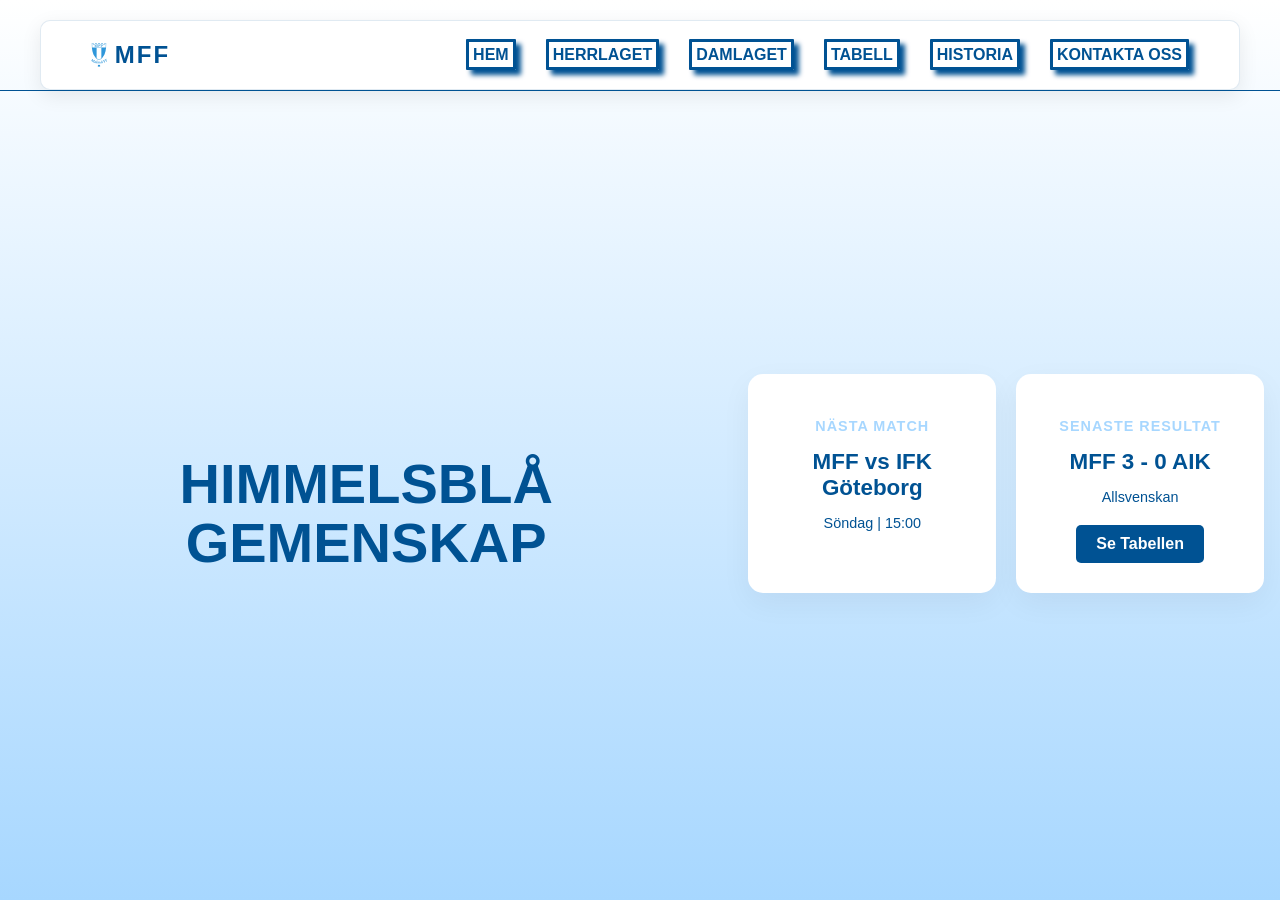
<file: index.html>
<!DOCTYPE html>
<html lang="sv">

<head>
    <meta charset="UTF-8">
    <meta name="viewport" content="width=device-width, initial-scale=1.0">
    <title>Malmö FF - Officiell Supportersida</title>
    <link rel="stylesheet" href="Huvudsida.css">
</head>

<body class="Huvudsida">
    <header>
        <nav class="navbar"> <!-- Använder nav och ul för att de är en lista av länkar -->
            <div class="loga">
                <img src="Bilder/Malmo_FF_logo.svg" alt="MFF Logga" class="loga-bild">
                MFF</div>
            <ul>
                <li><a href="index.html" class="knappar">Hem</a></li>
                <li><a href="herrlag.html" class="knappar">Herrlaget</a></li>
                <li><a href="damlaget.html" class="knappar">Damlaget</a></li>
                <li><a href="resultat.html" class="knappar">Tabell</a></li>
                <li><a href="historia.html" class="knappar">Historia</a></li>
                <li><a href="kontakta.html" class="knappar">Kontakta oss</a></li>
            </ul>
        </nav>
    </header>
    <hr>
    <main class="huvud-sektion">
        <h1 class="title">HIMMELSBLÅ GEMENSKAP</h1>


        <div class="info">
            <div class="kort">
                <h3>NÄSTA MATCH</h3>
                <p class="match-info">MFF vs IFK Göteborg</p>
                <p class="datum">Söndag | 15:00</p>
            </div>

            <div class="kort">
                <h3>SENASTE RESULTAT</h3>
                <p class="match-info">MFF 3 - 0 AIK</p>
                <p class="datum">Allsvenskan</p>
                <a href="resultat.html" class="knapp">Se Tabellen</a>
            </div>
        </div>
    </main>
</body>

</html>
</file>
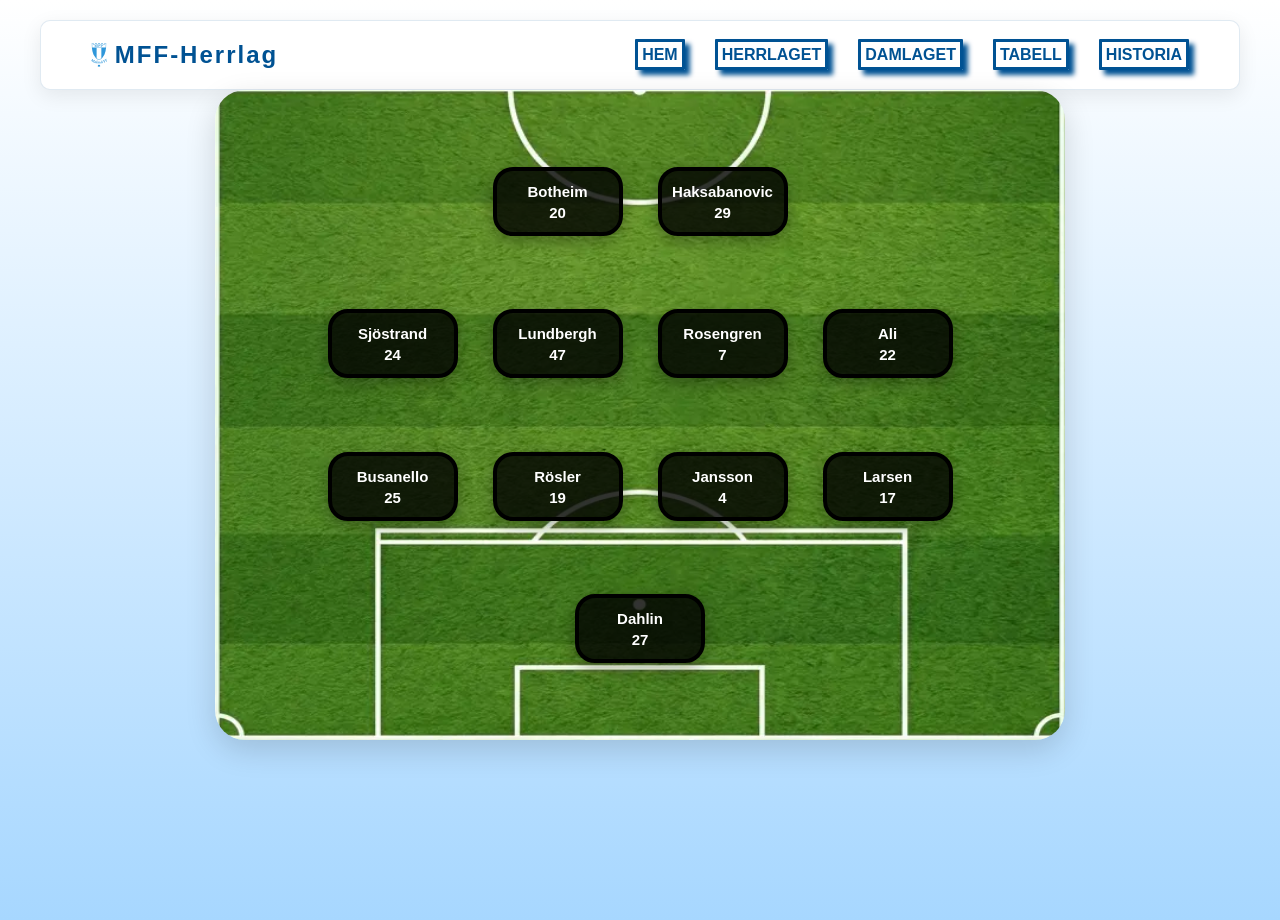
<file: herrlag.html>
<!DOCTYPE html>
<html lang="sv">

<head>
    <meta charset="UTF-8">
    <meta name="viewport" content="width=device-width, initial-scale=1.0">
    <title>MFF Herrlag - Spelartrupp</title>
    <link rel="stylesheet" href="fotbollslag.css">
</head>

<body>

    <header>
        <nav class="navbar">
            <div class="loga">
                <img src="Bilder/Malmo_FF_logo.svg" alt="MFF Logga" class="loga-bild">
                MFF-Herrlag
            </div>
            <ul>
                <li><a href="index.html" class="knappar">Hem</a></li>
                <li><a href="herrlag.html" class="knappar">Herrlaget</a></li>
                <li><a href="damlaget.html" class="knappar">Damlaget</a></li>
                <li><a href="resultat.html" class="knappar">Tabell</a></li>
                <li><a href="historia.html" class="knappar">Historia</a></li>
            </ul>
        </nav>
    </header>

    <div class="team-area">
        <div class="rad">
            <div class="anfallare">
                <p>Botheim</p>
                <div class="nummer"><p>20</p></div>
            </div>
            <div class="anfallare">
                <p>Haksabanovic</p>
                <div class="nummer"><p>29</p></div>
            </div>
        </div>

        <div class="rad">
            <div class="mittfältare">
                <p>Sjöstrand</p>
                <div class="nummer"><p>24</p></div>
            </div>
            <div class="mittfältare">
                <p>Lundbergh</p>
                <div class="nummer"><p>47</p></div>
            </div>
            <div class="mittfältare">
                <p>Rosengren</p>
                <div class="nummer"><p>7</p></div>
            </div>
            <div class="mittfältare">
                <p>Ali</p>
                <div class="nummer"><p>22</p></div>
            </div>
        </div>

        <div class="rad">
            <div class="försvarare">
                <p>Busanello</p>
                <div class="nummer"><p>25</p></div>
            </div>
            <div class="försvarare">
                <p>Rösler</p>
                <div class="nummer"><p>19</p></div>
            </div>
            <div class="försvarare">
                <p>Jansson</p>
                <div class="nummer"><p>4</p></div>
            </div>
            <div class="försvarare">
                <p>Larsen</p>
                <div class="nummer"><p>17</p></div>
            </div>
        </div>

        <div class="rad">
            <div class="målvakt">
                <p>Dahlin</p>
                <div class="nummer"><p>27</p></div>
            </div>
        </div>
    </div>

</body>
</html>
</file>
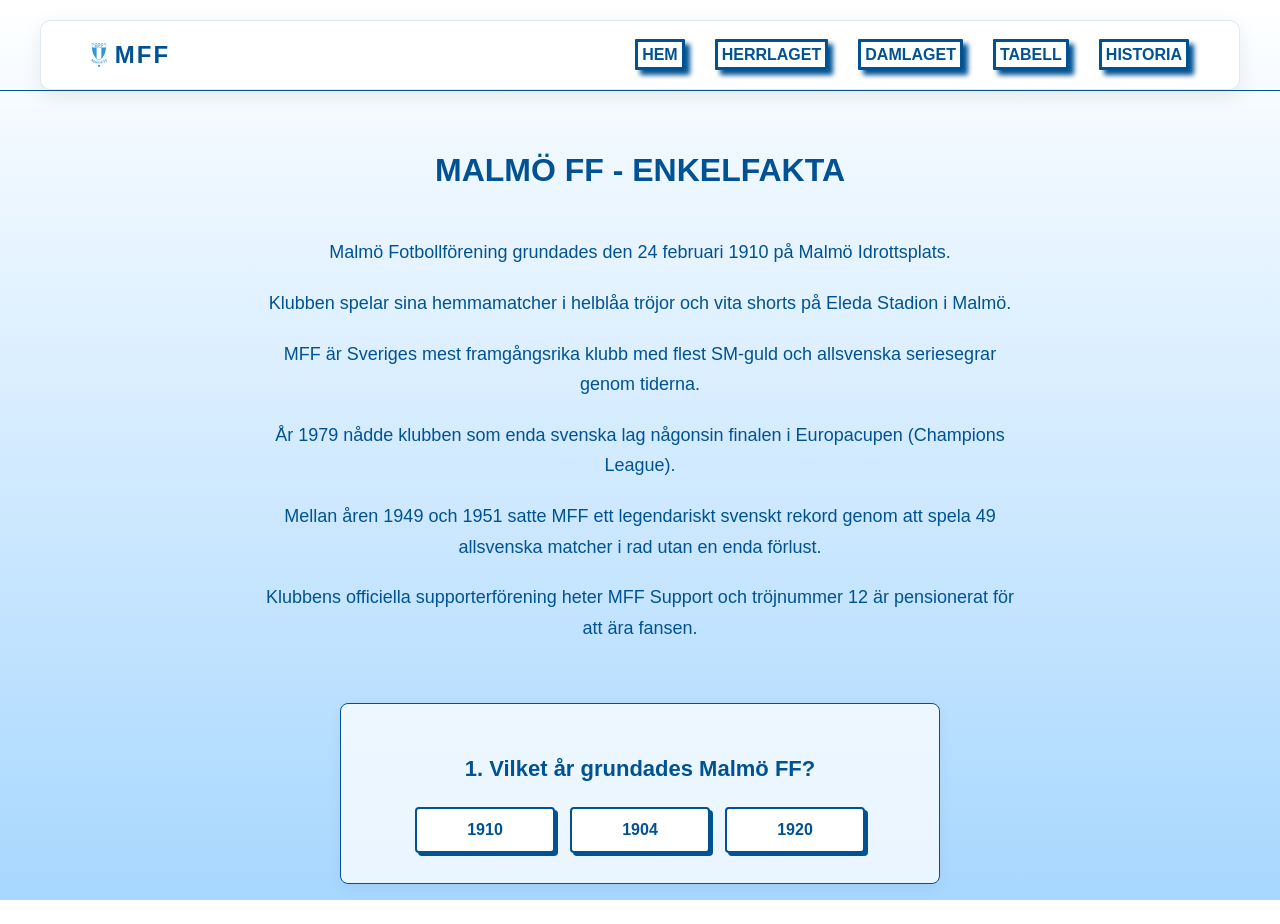
<file: historia.html>
<!DOCTYPE html>
<html lang="sv">

<head>
    <meta charset="UTF-8">
    <meta name="viewport" content="width=device-width, initial-scale=1.0">
    <title>Malmö FF - Historia & Quiz</title>
    <link rel="stylesheet" href="historia.css">
</head>

<body class="Huvudsida">
    <header>
        <nav class="navigering"> 
            <div class="logotyp">
                <img src="Bilder/Malmo_FF_logo.svg" alt="MFF Logga" class="logotyp-bild">
                MFF
            </div>
            <ul>
                <li><a href="index.html" class="menyknappar">Hem</a></li>
                <li><a href="herrlag.html" class="menyknappar">Herrlaget</a></li>
                <li><a href="damlaget.html" class="menyknappar">Damlaget</a></li>
                <li><a href="resultat.html" class="menyknappar">Tabell</a></li>
                <li><a href="historia.html" class="menyknappar">Historia</a></li>
            </ul>
        </nav>
    </header>
    <hr>

    <main class="text-centrerad">
        <h1>Malmö FF - Enkelfakta</h1>
        
        <div class="fakta-text">
            <p>Malmö Fotbollförening grundades den 24 februari 1910 på Malmö Idrottsplats.</p>
            <p>Klubben spelar sina hemmamatcher i helblåa tröjor och vita shorts på Eleda Stadion i Malmö.</p>
            <p>MFF är Sveriges mest framgångsrika klubb med flest SM-guld och allsvenska seriesegrar genom tiderna.</p>
            <p>År 1979 nådde klubben som enda svenska lag någonsin finalen i Europacupen (Champions League).</p>
            <p>Mellan åren 1949 och 1951 satte MFF ett legendariskt svenskt rekord genom att spela 49 allsvenska matcher i rad utan en enda förlust.</p>
            <p>Klubbens officiella supporterförening heter MFF Support och tröjnummer 12 är pensionerat för att ära fansen.</p>
        </div>

        <div class="quiz-sektion">
            <div id="quiz-container">
                <h3 id="fraga-text">Laddar fråga...</h3>
                <div id="alternativ-box" class="knapp-grupp"></div>
            </div>

            <button id="nasta-knapp" class="menyknappar" onclick="nastaFraga()" style="margin-top: 20px; display: none;">Nästa fråga</button>

            <div id="resultat-box" style="display: none; margin-top: 20px;">
                <h2>Quizet är klart!</h2>
                <p>Antal rätt: <strong id="text-ratt" style="color: green;">0</strong></p>
                <p>Antal fel: <strong id="text-fel" style="color: red;">0</strong></p>
                
                <button class="menyknappar" onclick="nollstallQuiz()" style="margin-top: 15px; cursor: pointer;">Gör om testet</button>
            </div>
        </div>
    </main>

    <script src="quiz.js"></script>
</body>
</html>
</file>
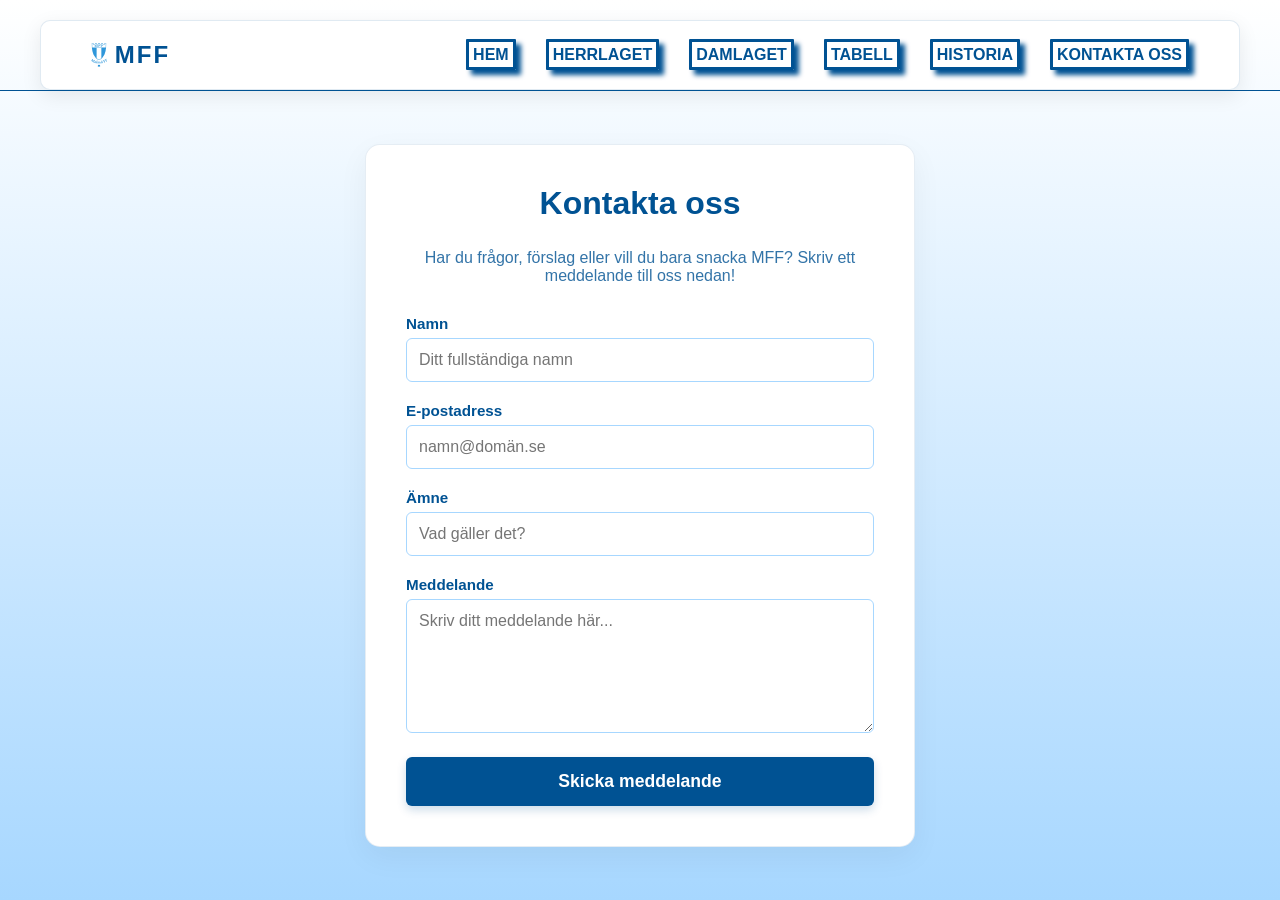
<file: kontakta.html>
<!DOCTYPE html>
<html lang="sv">

<head>
    <meta charset="UTF-8">
    <meta name="viewport" content="width=device-width, initial-scale=1.0">
    <title>Kontakta Malmö FF Supportersida</title>
    <link rel="stylesheet" href="kontakta.css">
    <script src="kontakta.js" defer></script>
</head>

<body class="kontaktsida">
    <header>
        <nav class="navigering">
            <div class="logotyp">
                <img src="Bilder/Malmo_FF_logo.svg" alt="MFF Logga" class="logotyp-bild">
                MFF
            </div>
            <ul>
                <li><a href="index.html" class="menyknappar">Hem</a></li>
                <li><a href="herrlag.html" class="menyknappar">Herrlaget</a></li>
                <li><a href="damlaget.html" class="menyknappar">Damlaget</a></li>
                <li><a href="resultat.html" class="menyknappar">Tabell</a></li>
                <li><a href="historia.html" class="menyknappar">Historia</a></li>
                <li><a href="kontakta.html" class="menyknappar">Kontakta oss</a></li>
            </ul>
        </nav>
    </header>
    <hr>

    <main class="huvud-sektion">
        <div class="formular-box">
            <h2>Kontakta oss</h2>
            <p class="formular-info">Har du frågor, förslag eller vill du bara snacka MFF? Skriv ett meddelande till oss nedan!</p>
            
            <form id="kontakt-formular">
                <div class="formular-grupp">
                    <label for="namn">Namn</label>
                    <input type="text" id="namn" required placeholder="Ditt fullständiga namn">
                </div>

                <div class="formular-grupp">
                    <label for="epost">E-postadress</label>
                    <input type="email" id="epost" required placeholder="namn@domän.se">
                </div>

                <div class="formular-grupp">
                    <label for="amne">Ämne</label>
                    <input type="text" id="amne" required placeholder="Vad gäller det?">
                </div>

                <div class="formular-grupp">
                    <label for="meddelande">Meddelande</label>
                    <textarea id="meddelande" rows="6" required placeholder="Skriv ditt meddelande här..."></textarea>
                </div>

                <button type="submit" class="skicka-knapp">Skicka meddelande</button>
            </form>
        </div>
    </main>
</body>

</html>
</file>
<file: Huvudsida.css>
* {
    box-sizing: border-box;
}

body {
    background: linear-gradient(white, rgba(167, 215, 255, 1.0)); /*blandar färgen*/
    background-size: cover;
    background-repeat: no-repeat;
    min-height: 100vh;
    margin: 0;
    font-family: 'Segoe UI', Tahoma, Geneva, Verdana, sans-serif;
    color: #005293;
    overflow-x: hidden;
}

hr {
    width: 100%;
    border: none;
    border-top: 1px solid #005293;
    margin: 0;
}

.Huvudsida {
    display: flex;
    flex-direction: column;
    height: 100%;
}

.knappar{
    border-style: solid;
    border-radius: 1px;
    padding: 4px;
    box-shadow: 5px 5px 5px; /* Lägger till en skugga på knapparna */
}

.knappar:hover{
    background-color: darkblue;
    color: white;
}/*färgar knapparna när man trycker på dem*/


.navbar {
    display: flex;
    justify-content: space-between;
    align-items: center;
    flex-wrap: wrap;
    gap: 16px;
    padding: 20px 50px;
    background-color: #ffffff;
    margin: 20px 40px 0;
    border-radius: 10px;
    box-shadow: 0 6px 20px rgba(0, 0, 0, 0.08);
    border: 1px solid rgba(0, 82, 147, 0.12);
}

/* Ändrad för att lägga bild och text snyggt bredvid varandra */
.navbar .loga {
    font-size: 24px;
    font-weight: 900;
    letter-spacing: 2px;
    display: flex;
    align-items: center;
    gap: 8px; /* Avstånd mellan bilden och texten MFF */
}

/* Ny regel: Gör så att bilden anpassar sig perfekt till textens höjd */
.loga-bild {
    height: 1em; /* "1em" betyder exakt samma höjd som texten runt omkring! */
    width: auto;  /* Behåller bildens korrekta proportioner i bredd */
}

.navbar ul {
    list-style: none;
    display: flex;
    flex-wrap: wrap;
    justify-content: center;
    gap: 16px 30px;
    margin: 0;
    padding: 0;
}

.navbar a {
    text-decoration: none;
    color: #005293;
    font-weight: 600;
    text-transform: uppercase;
}

.navbar a.active {
    border-bottom: 2px solid #005293;
}


.huvud-sektion {
    flex: 1;
    display: flex;
    align-items: center;
    justify-content: center;
    text-align: center;
}

.title {
    font-size: 3.5rem;
    line-height: 1.05;
    margin-bottom: 0;
    font-weight: 900;
}

.undertext {
    font-size: 1.2rem;
    margin-bottom: 40px;
    opacity: 0.8;
}

/* De vita korten på framsidan */
.info {
    display: flex;
    flex-direction: row;
    flex-wrap: nowrap;
    gap: 20px;
    justify-content: center;
    padding: 0 16px 24px;
}

.kort {
    background: white;
    padding: 30px;
    border-radius: 15px;
    box-shadow: 0 10px 30px rgba(0,0,0,0.05);
    width: min(250px, 100%);
}

.kort h3 {
    font-size: 0.9rem;
    letter-spacing: 1px;
    margin-bottom: 15px;
    color: #a7d7ff; /* Ljusblå rubrik inuti korten */
}

.match-info {
    font-size: 1.4rem;
    font-weight: bold;
    margin: 5px 0;
}

.datum {
    font-size: 0.9rem;
    margin-bottom: 20px;
}

.knapp {
    display: inline-block;
    background-color: #005293;
    color: white;
    padding: 10px 20px;
    border-radius: 5px;
    text-decoration: none;
    font-weight: bold;
    transition: 0.3s;
}
/*skugga till kanpparna*/
.knapp:hover {
    background-color: #003d6d;
    transform: translateY(-2px);
}

@media (max-width: 900px) {
    .navbar {
        margin: 16px 16px 0;
        padding: 18px 20px;
    }

    .title {
        font-size: 2.4rem;
    }
}

@media (max-width: 640px) {
    .navbar {
        justify-content: center;
        text-align: center;
        flex-direction: column; /* Staplar loggan och listan */
        gap: 12px;
    }

    /* Centrerar även loggan och bilden i mobilvyn */
    .navbar .loga {
        justify-content: center;
    }

    /* Tvingar meny-listans knappar att hamna under varandra på mobilen */
    .navbar ul {
        width: 100%;
        flex-direction: column;
        gap: 12px;
    }

    /* Gör knapparna bredare så de passar mobilmenyn bättre */
    .knappar {
        display: block;
        padding: 10px;
        box-shadow: none; /* Tar bort 3D-skuggan på mobilen */
        border-radius: 5px;
    }

    .huvud-sektion {
        flex-direction: column;
        align-items: center;
        gap: 16px;
        padding: 24px 12px 24px;
    }

    .info {
        flex-direction: column;
        flex-wrap: wrap;
        align-items: center;
        width: 100%;
    }

    .kort {
        width: 100%;
        max-width: 320px;
    }

    .title {
        font-size: 1.9rem;
        line-height: 1.1;
        max-width: 320px;
        margin: 0 auto 8px;
        padding: 0 8px;
    }
}
</file>
<file: fotbollslag.css>
* {
    box-sizing: border-box;
}

.huvud-sektion {
    flex: 1;
    display: flex;
    flex-direction: column;
    align-items: center;      
    justify-content: center;  
    padding: 40px 20px;
    width: 100%;
}

/* Fotbollsplanen */
.team-area {
    background-image: url("Bilder/fotbollsplan.png");
    background-position: center;
    background-repeat: no-repeat;
    background-size: 100% 100%;
    padding: 50px 20px;
    width: 100%;
    max-width: 800px;         /* Hindrar planen från att bli för bred */
    height: 650px;            
    border-radius: 30px;
    display: flex;
    flex-direction: column;
    justify-content: space-around; /* Sprider ut raderna (anfall, mittfält etc.) jämnt */
    margin: 0 auto;           /* Tvingar webbläsaren att centrera boxen */
    box-shadow: 0 10px 30px rgba(0, 0, 0, 0.15);
}

/* Raderna med spelare */
.rad {
    display: flex;
    justify-content: center;  /* Centrerar spelarkorten inuti varje rad */
    align-items: center;
    gap: 35px;                /* Avstånd mellan spelarna */
    width: 100%;
}

body {
    background: linear-gradient(white, rgba(167, 215, 255, 1.0)); /*blandar färgen*/
    background-size: cover;
    background-repeat: no-repeat;
    min-height: 100vh;
    margin: 0;
    font-family: 'Segoe UI', Tahoma, Geneva, Verdana, sans-serif;
    color: #005293;
    overflow-x: hidden;
}

hr {
    width: 100%;
    border: none;
    border-top: 1px solid #005293;
    margin: 0;
}

.Huvudsida {
    display: flex;
    flex-direction: column;
    height: 100%;
}

.knappar{
    border-style: solid;
    border-radius: 1px;
    padding: 4px;
    box-shadow: 5px 5px 5px; /* Lägger till en skugga på knapparna */
}

.knappar:hover{
    background-color: darkblue;
    color: white;
}/*färgar knapparna när man trycker på dem*/


.navbar {
    display: flex;
    justify-content: space-between;
    align-items: center;
    flex-wrap: wrap;
    gap: 16px;
    padding: 20px 50px;
    background-color: #ffffff;
    margin: 20px 40px 0;
    border-radius: 10px;
    box-shadow: 0 6px 20px rgba(0, 0, 0, 0.08);
    border: 1px solid rgba(0, 82, 147, 0.12);
}


.navbar .loga {
    font-size: 24px;
    font-weight: 900;
    letter-spacing: 2px;
    display: flex;
    align-items: center; 
    gap: 8px; /* Lägger till lite utrymme mellan loggan och texten */
}

/*  Gör så att bilden anpassar sig perfekt till textens höjd */
.loga-bild {
    height: 1em; 
    width: auto;  /* Behåller bildens korrekta proportioner i bredd */
}

.navbar ul {
    list-style: none;
    display: flex;
    flex-wrap: wrap;
    justify-content: center;
    gap: 16px 30px;
    margin: 0;
    padding: 0;
}

.navbar a {
    text-decoration: none;
    color: #005293;
    font-weight: 600;
    text-transform: uppercase;
}

.navbar a.active {
    border-bottom: 2px solid #005293;
}


.huvud-sektion {
    flex: 1;
    display: flex;
    align-items: center;
    justify-content: center;
    text-align: center;
    padding: 40px 20px; 
}

.title {
    font-size: 3.5rem;
    line-height: 1.05;
    margin-bottom: 0;
    font-weight: 900;
}

.undertext {
    font-size: 1.2rem;
    margin-bottom: 40px;
    opacity: 0.8;
}

.knapp {
    display: inline-block;
    background-color: #005293;
    color: white;
    padding: 10px 20px;
    border-radius: 5px;
    text-decoration: none;
    font-weight: bold;
    transition: 0.3s;
}
/*skugga till kanpparna*/
.knapp:hover {
    background-color: #003d6d;
    transform: translateY(-2px);
}


.team-area {
    background-image: url("Bilder/Fotbollsplan.webp");
    background-position: center;
    background-repeat: no-repeat;
    background-size: 100% 100%;
    padding: 40px 20px;
    width: 100%;
    max-width: 850px; /* Hindrar fotbollsplanen från att dras ut och bli för bred */
    height: 650px;    /* Ger en bra proportionerlig höjd på datorskärmar */
    border-radius: 30px;
    display: flex;
    flex-direction: column;
    justify-content: space-around; 
    box-shadow: 0 10px 30px rgba(0, 0, 0, 0.15);
}

.rad {
    display: flex;
    justify-content: center;
    gap: 35px; /* Avstånd mellan spelarkorten på datorn */
}

.anfallare,
.mittfältare,
.försvarare,
.målvakt {
    color: #ffffff;
    border-radius: 20px;
    text-align: center;
    border: 4px solid black;
    background-color: rgba(0, 0, 0, 0.8);
    width: 130px; 
    padding: 12px 10px;
    box-sizing: border-box;
    box-shadow: 0 5px 15px rgba(0,0,0,0.3);
}

.anfallare p, .mittfältare p, .försvarare p, .målvakt p {
    margin: 0 0 5px 0;
    font-weight: bold;
    font-size: 15px; 
}


.nummer {
    font-size: 32px;
    font-weight: 900;
    margin: 0;
    line-height: 1;
}

.nummer p {
    margin: 0 !important;
}


@media (max-width: 900px) {
    .navbar {
        margin: 16px 16px 0;
        padding: 18px 20px;
    }

    .title {
        font-size: 2.4rem;
    }
}

@media (max-width: 640px) {
    .navbar {
        justify-content: center;
        text-align: center;
    }

    /* Centrerar även loggan och bilden i mobilvyn */
    .navbar .loga {
        justify-content: center;
    }

    .navbar ul {
        width: 100%;
        flex-direction: column; /* Staplar länkarna i mobilen */
        gap: 12px;
    }

    .knappar {
        display: block;
        padding: 10px;
        box-shadow: none; /* Tar bort 3D-skuggan på mobilen för ett renare utseende */
        border-radius: 5px;
    }

    .huvud-sektion {
        flex-direction: column;
        align-items: center;
        gap: 16px;
        padding: 16px 10px;
    }

    /* Mobilanpassning för fotbollsplanen */
    .team-area {
        padding: 20px 5px;
        border-radius: 15px;
        background-size: cover; 
        height: auto;
        aspect-ratio: 2/3; /* Behåller fotbollsplanens form på mobilen */
        gap: 10px;
    }

    .rad {
        gap: 5px;
        flex-wrap: nowrap; /* Tvingar spelarna att stanna på samma rad */
    }

    .anfallare,
    .mittfältare,
    .försvarare,
    .målvakt {
        flex: 0 1 23%; 
        width: 23%; 
        min-width: 65px; 
        padding: 6px 2px;
        border-width: 2px;
        border-radius: 12px;
    }

    .anfallare p, .mittfältare p, .försvarare p, .målvakt p {
        font-size: 10px; 
        white-space: nowrap;     
        overflow: hidden;        
        text-overflow: ellipsis; 
    }

    .nummer {
        font-size: 16px; 
    }

    .info {
        flex-direction: column;
        flex-wrap: wrap;
        align-items: center;
        width: 100%;
    }

    .kort {
        width: 100%;
        max-width: 320px;
    }

    .title {
        font-size: 1.9rem;
        line-height: 1.1;
        max-width: 320px;
        margin: 0 auto 8px;
        padding: 0 8px;
    }
}
</file>
<file: historia.css>
* {
    box-sizing: border-box;
}

/* Säkrar att bakgrunden täcker hela skärmen och inte klipper */
html {
    height: 100%;
}

body {
    background: linear-gradient(white, rgba(167, 215, 255, 1.0));
    background-attachment: fixed; /* Gör att bakgrunden sitter fast när man scrollar */
    min-height: 100vh;
    margin: 0;
    font-family: 'Segoe UI', Tahoma, Geneva, Verdana, sans-serif;
    color: #005293;
    display: flex;
    flex-direction: column;
}

hr {
    width: 100%;
    border: none;
    border-top: 1px solid #005293;
    margin: 0;
}


.menyknappar {
    border-style: solid;
    border-radius: 1px;
    padding: 4px;
    box-shadow: 5px 5px 5px;
    text-decoration: none;
    color: #005293;
    font-weight: 600;
    text-transform: uppercase;
}

.menyknappar:hover {
    background-color: darkblue;
    color: white;
}


.navigering {
    display: flex;
    justify-content: space-between;
    align-items: center;
    flex-wrap: wrap;
    gap: 16px;
    padding: 20px 50px;
    background-color: #ffffff;
    margin: 20px 40px 0;
    border-radius: 10px;
    box-shadow: 0 6px 20px rgba(0, 0, 0, 0.08);
    border: 1px solid rgba(0, 82, 147, 0.12);
}

.navigering .logotyp {
    font-size: 24px;
    font-weight: 900;
    letter-spacing: 2px;
    display: flex;
    align-items: center;
    gap: 8px;
}

.logotyp-bild {
    height: 1em;
    width: auto;
}

.navigering ul {
    list-style: none;
    display: flex;
    flex-wrap: wrap;
    justify-content: center;
    gap: 16px 30px;
    margin: 0;
    padding: 0;
}

.navigering a {
    text-decoration: none;
    color: #005293;
    font-weight: 600;
    text-transform: uppercase;
}

/* Huvudinnehållet - Tvingar elementen att staplas vertikalt */
.text-centrerad {
    flex: 1;
    max-width: 800px;
    margin: 0 auto;
    padding: 40px 20px;
    text-align: center; 
    width: 100%;
    display: flex;
    flex-direction: column; /* VIKTIGT: Gör så att fakta och quiz hamnar under varandra! */
    align-items: center;
}

.text-centrerad h1 {
    font-size: 32px;
    text-transform: uppercase;
    margin-bottom: 30px;
    font-weight: 900;
}

.fakta-text {
    width: 100%;
    margin-bottom: 20px;
}

.fakta-text p {
    font-size: 18px;
    line-height: 1.7;
    margin-bottom: 20px;
}

/* Quiz-boxen */
.quiz-sektion {
    width: 100%; /* Tar upp hela bredden av sina max 800px */
    max-width: 600px; /* Gör så att quizboxen inte blir för bred och gles på datorn */
    margin-top: 20px;
    padding: 30px;
    background-color: rgba(255, 255, 255, 0.75); /* Gjorde bakgrunden lite vitare för bättre kontrast */
    border: 1px solid #005293;
    border-radius: 8px;
    box-shadow: 0 4px 15px rgba(0, 0, 0, 0.05);
}

.quiz-sektion h3 {
    font-size: 22px;
    margin-bottom: 25px;
    font-weight: 700;
}

.knapp-grupp {
    display: flex;
    justify-content: center;
    gap: 15px;
    flex-wrap: wrap;
}

/* Svarsknapparna i quizet */
.svar-knapp {
    background-color: white;
    color: #005293;
    border: 2px solid #005293;
    padding: 12px 24px;
    font-size: 16px;
    font-weight: bold;
    cursor: pointer;
    border-radius: 4px;
    box-shadow: 3px 3px 0px #005293;
    transition: transform 0.1s, background-color 0.2s;
    min-width: 140px;
}

.svar-knapp:hover:not(:disabled) {
    background-color: #005293;
    color: white;
}

.svar-knapp:active:not(:disabled) {
    transform: translate(2px, 2px);
    box-shadow: 1px 1px 0px #005293;
}

.svar-knapp:disabled {
    cursor: default;
}

@media (max-width: 900px) {
    .navigering {
        margin: 16px 16px 0;
        padding: 18px 20px;
    }

    .text-centrerad h1 {
        font-size: 26px;
    }
}

@media (max-width: 640px) {
    .navigering {
        justify-content: center;
        text-align: center;
        flex-direction: column; /* Lägger loggan och menyn över varandra */
        gap: 12px;
    }

    .navigering .logotyp {
        justify-content: center;
    }

    /* KNAPPAR UNDER VARANDRA PÅ MOBIL (Samma som dina andra sidor) */
    .navigering ul {
        width: 100%;
        flex-direction: column;
        gap: 12px;
    }

    .menyknappar {
        display: block;
        padding: 10px;
        box-shadow: none; /* Tar bort 3D-skuggan på mobilen */
        border-radius: 5px;
    }

    .text-centrerad {
        padding: 20px 15px;
    }

    .text-centrerad h1 {
        font-size: 22px;
        margin-bottom: 20px;
    }

    .fakta-text p {
        font-size: 15px;
        line-height: 1.6;
        margin-bottom: 15px;
    }

    .quiz-sektion {
        padding: 20px 15px;
    }

    .quiz-sektion h3 {
        font-size: 18px;
        margin-bottom: 20px;
    }

    /* Staplar svarsknapparna i quizet på mobilen */
    .knapp-grupp {
        flex-direction: column;
        align-items: stretch;
        gap: 12px;
    }

    .svar-knapp {
        width: 100%;
        padding: 12px;
        font-size: 15px;
    }
}
</file>
<file: kontakta.css>
* {
    box-sizing: border-box;
}

body {
    background: linear-gradient(white, rgba(167, 215, 255, 1.0));
    background-size: cover;
    background-repeat: no-repeat;
    min-height: 100vh;
    margin: 0;
    font-family: 'Segoe UI', Tahoma, Geneva, Verdana, sans-serif;
    color: #005293;
    overflow-x: hidden;
}

hr {
    width: 100%;
    border: none;
    border-top: 1px solid #005293;
    margin: 0;
}

.kontaktsida {
    display: flex;
    flex-direction: column;
    height: 100%;
}

/* Menyknappar */
.menyknappar {
    border-style: solid;
    border-radius: 1px;
    padding: 4px;
    box-shadow: 5px 5px 5px;
}

.menyknappar:hover {
    background-color: darkblue;
    color: white;
}

/* Navigering */
.navigering {
    display: flex;
    justify-content: space-between;
    align-items: center;
    flex-wrap: wrap;
    gap: 16px;
    padding: 20px 50px;
    background-color: #ffffff;
    margin: 20px 40px 0;
    border-radius: 10px;
    box-shadow: 0 6px 20px rgba(0, 0, 0, 0.08);
    border: 1px solid rgba(0, 82, 147, 0.12);
}

.navigering .logotyp {
    font-size: 24px;
    font-weight: 900;
    letter-spacing: 2px;
    display: flex;
    align-items: center;
    gap: 8px;
}

.logotyp-bild {
    height: 1em;
    width: auto;
}

.navigering ul {
    list-style: none;
    display: flex;
    flex-wrap: wrap;
    justify-content: center;
    gap: 16px 30px;
    margin: 0;
    padding: 0;
}

.navigering a {
    text-decoration: none;
    color: #005293;
    font-weight: 600;
    text-transform: uppercase;
}

/* Innehåll och formulärbox */
.huvud-sektion {
    flex: 1;
    display: flex;
    align-items: center;
    justify-content: center;
    padding: 40px 20px;
}

.formular-box {
    background: white;
    padding: 40px;
    border-radius: 15px;
    box-shadow: 0 10px 30px rgba(0,0,0,0.05);
    width: 100%;
    max-width: 550px;
    border: 1px solid rgba(0, 82, 147, 0.1);
}

.formular-box h2 {
    margin-top: 0;
    font-size: 2rem;
    font-weight: 900;
    text-align: center;
}

.formular-info {
    font-size: 1rem;
    text-align: center;
    margin-bottom: 30px;
    opacity: 0.8;
}

/* Fält i formuläret */
.formular-grupp {
    margin-bottom: 20px;
}

.formular-grupp label {
    display: block;
    margin-bottom: 6px;
    font-weight: 600;
    font-size: 0.95rem;
}

.formular-grupp input,
.formular-grupp textarea {
    width: 100%;
    padding: 12px;
    border: 1px solid #a7d7ff;
    border-radius: 6px;
    font-family: inherit;
    font-size: 1rem;
    color: #005293;
}

.formular-grupp input:focus,
.formular-grupp textarea:focus {
    outline: none;
    border-color: #005293;
    box-shadow: 0 0 5px rgba(0, 82, 147, 0.3);
}

/* Skickaknappen */
.skicka-knapp {
    width: 100%;
    background-color: #005293;
    color: white;
    padding: 14px;
    border: none;
    border-radius: 6px;
    font-weight: bold;
    cursor: pointer;
    font-size: 1.1rem;
    transition: 0.2s;
    box-shadow: 0 4px 10px rgba(0, 82, 147, 0.2);
}

.skicka-knapp:hover {
    background-color: #003d6d;
    transform: translateY(-1px);
}

/* Mobilanpassning */
@media (max-width: 900px) {
    .navigering { margin: 16px 16px 0; padding: 18px 20px; }
}

@media (max-width: 640px) {
    .navigering { justify-content: center; text-align: center; }
    .navigering .logotyp { justify-content: center; }
    .navigering ul { width: 100%; }
    .formular-box { padding: 25px 20px; }
    .formular-box h2 { font-size: 1.6rem; }
}
</file>
